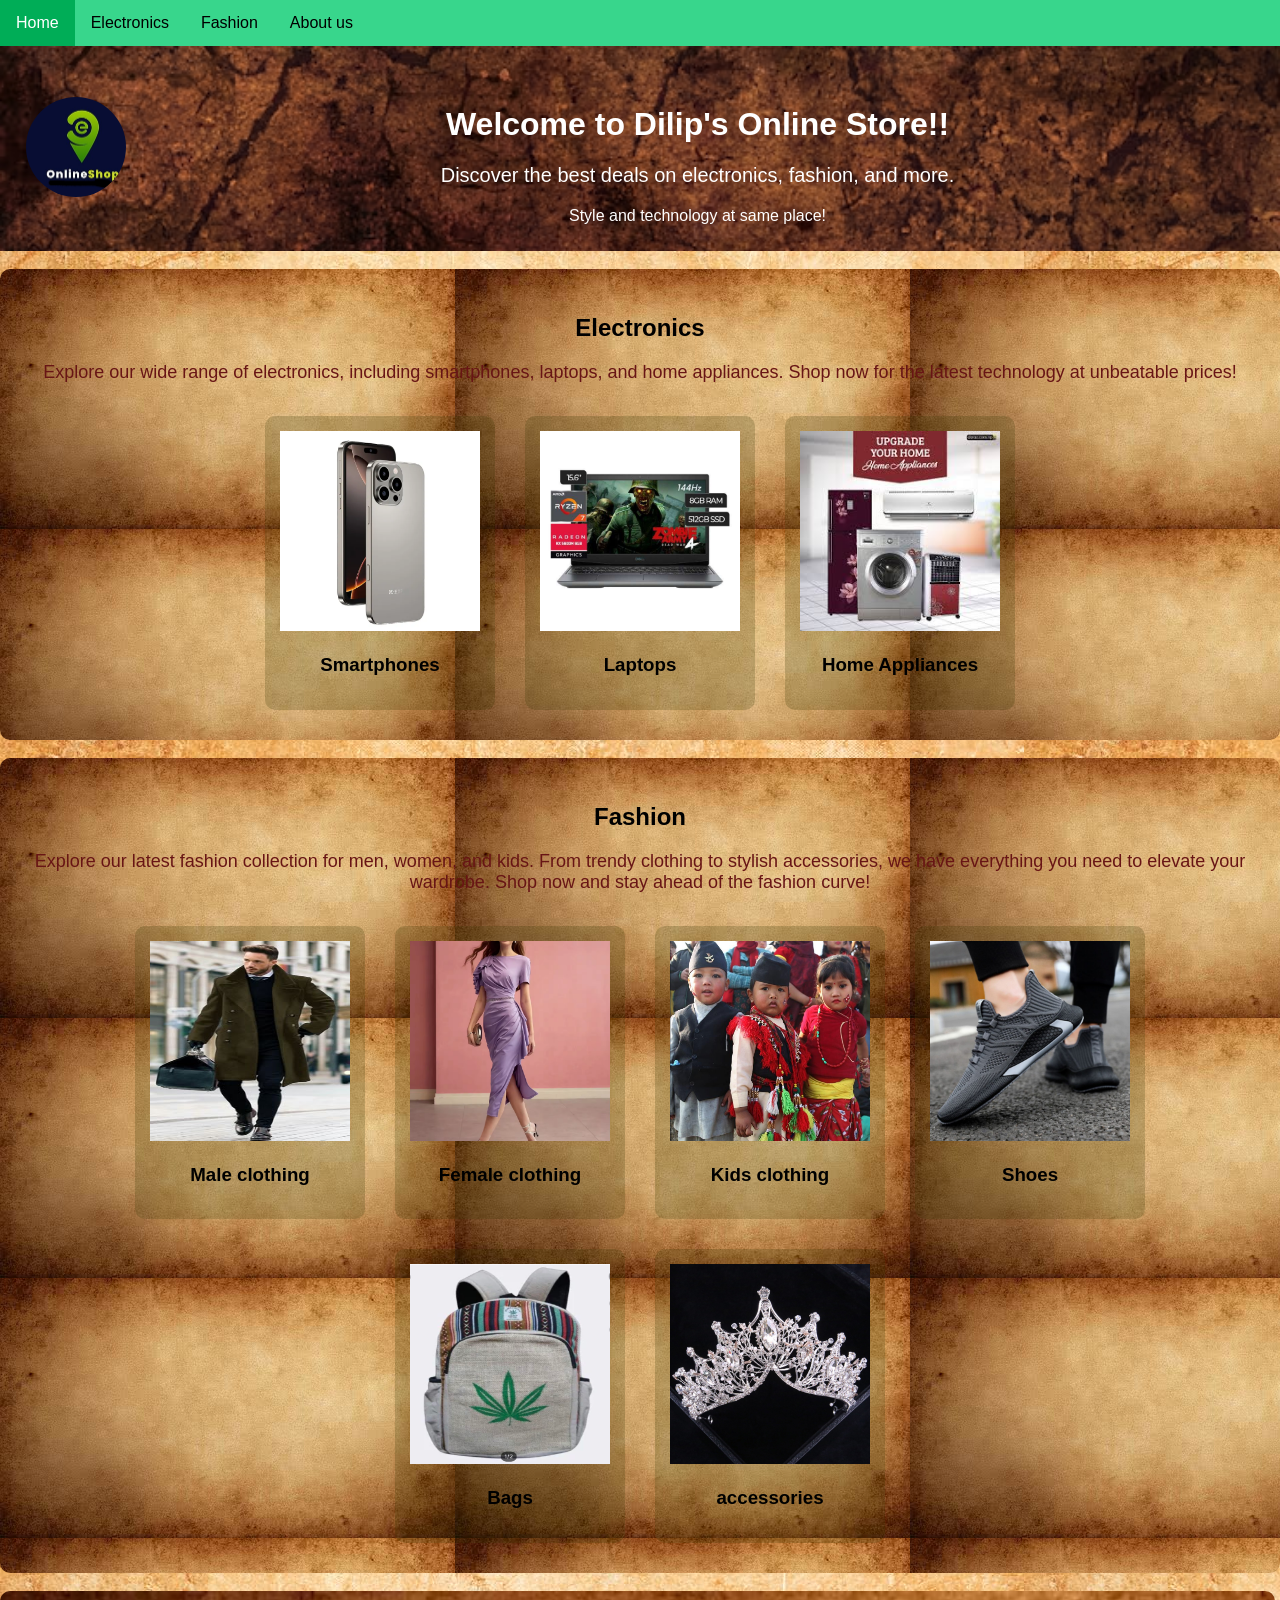
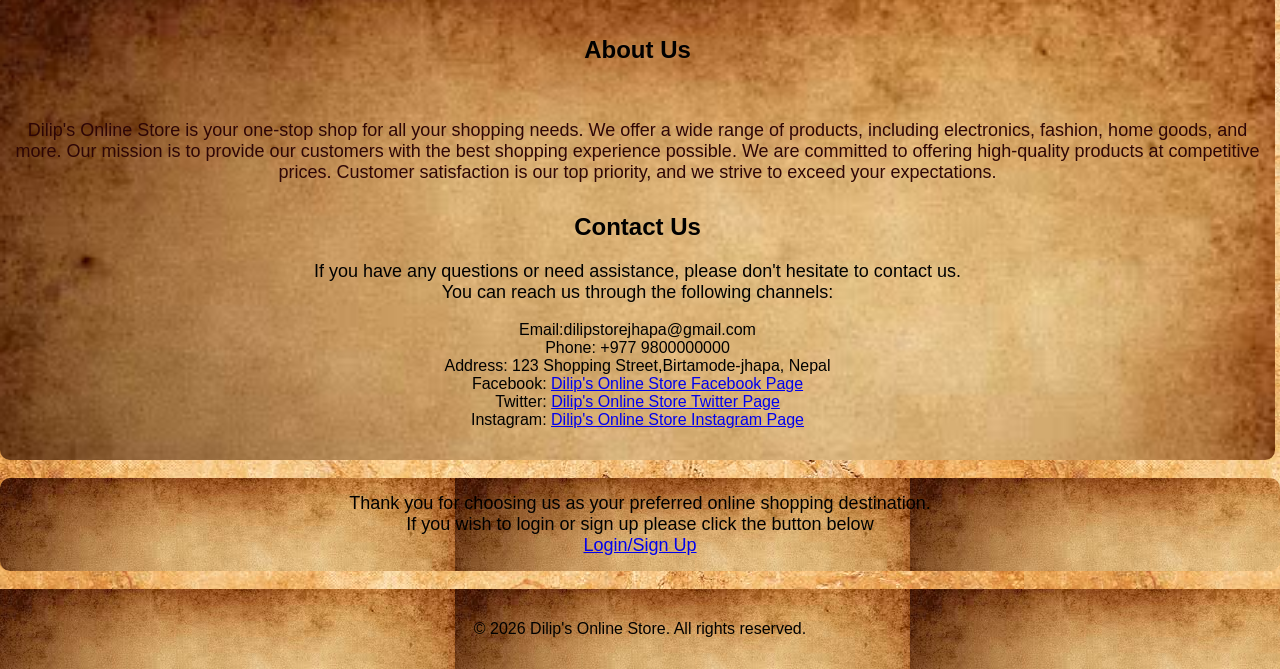
<file: index.html>
<!DOCTYPE html>
<html lang="en">    

<head>
    <meta charset="UTF-8">
    <meta name="viewport" content="width=device-width, initial-scale=1.0">
    <title>Onilne Shop</title>
    <link rel="stylesheet" href="style.css">
</head>
<body background="new.jpeg" >

<div class="navbar">
<a class="active" href="index.html">Home </a>
<a href="#electronics">Electronics</a>
<a href="#fashion">Fashion</a>
<a href="#about us">About us</a>
</div>
<header>
    <div class="logo">
       <img src="web logo.jpg" width="200">
    </div>
    <div class="store-name">
    <h1 style="color: white; text-align: center; margin-top: 50px;">Welcome to Dilip's Online Store!!</h1>
    <p style="color: white; text-align: center; font-size: 20px;">Discover the best deals on electronics, fashion, and more.</p>
    <p style="color: white; text-align: center;">Style and technology at same place!</p>
</div>
</header>
<br>

<section id="electronics">
    <h2 style="text-align: center; margin-top: 30px;">Electronics</h2>
    <p style="text-align: center; margin-top: 20px; font-size: 18px; color: rgb(104, 21, 21);">
    Explore our wide range of electronics, including smartphones, laptops, and home appliances. Shop now for the latest technology at unbeatable prices!      
    </p>
    <div class="fashion-container">
        <div class="m">
            <a href="https://www.daraz.com.np/catalog/?q=smartphones"><img src="mobiles.jpg" width="200" height="200"></a>
            <h3>Smartphones</h3>
        </div>
        <div class="m">
            <a href="https://www.daraz.com.np/catalog/?q=laptops"><img src="laptop.jpg" width="200" height="200"></a>
            <h3>Laptops</h3>
        </div>
        <div class="m">
            <a href="https://www.daraz.com.np/catalog/?q=home%20appliances"><img src="home.jpg" width="200" height="200"></a>
            <h3>Home Appliances</h3>
        </div>
    </div></section>
    <br>




<section id="fashion">
  
    <h2 style="text-align: center; margin-top: 30px;">Fashion</h2>
    <p style="text-align: center; margin-top: 20px; font-size: 18px; color: rgb(104, 21, 21);">
    Explore our latest fashion collection for men, women, and kids. From trendy clothing to stylish accessories, we have everything you need to elevate your wardrobe. Shop now and stay ahead of the fashion curve!        
    </p>
  <div class="fashion-container"> <div class="m">
       <a href="https://www.daraz.com.np/catalog/?q=males%20clothing"><img src="males.jpeg" width="200" height="200"></a>
        <h3>Male clothing</h3> 
    </div>

    <div class="m">
        <a href="https://www.daraz.com.np/catalog/?q=women%20dress"><img src="female.jpg" width="200" height="200"></a>  
        <h3>Female clothing</h3>

    </div>
    <div class="m">
        <a href="https://www.daraz.com.np/catalog/?q=%20hero%20kids%20dress"><img src="kids.jpeg" width="200" height="200"></a> 
        <h3>Kids clothing</h3>
        </div>

        <div class="m">
        <a href="https://www.daraz.com.np/products/sport-shoes-for-men-i115831621.html"><img src="shoes.jpg" width="200" height="200"></a>
        <h3>Shoes</h3>
        </div>
<div class="m">
        <a href="https://www.daraz.com.np/products/newmaterialandlatesttrendbag-for-boys-and-girls-i131494242.html"><img src="bag.jpg" width="200" height="200"></a>
        <h3>Bags</h3>
        </div>

        <div class="m">
        <a href="https://www.daraz.com.np/products/baroque-crown-girls-wedding-hair-accessories-gems-bridal-tiara-bride-hairwear-i272878347.html"><img src="accessory.jpg" width="200" height="200"></a>
        <h3>accessories</h3></div>
    </div>
    </section>
<br>
<section id="about us">
    <div class="us">
    <h2 style="text-align: center; margin-top: 30px;">About Us</h2><br>
      <p style="font-size: 18px; color: rgb(46, 6, 6); font: bold;">
        Dilip's Online Store is your one-stop shop for all your shopping needs.
        We offer a wide range of products, including electronics, fashion, home goods, and more.
        Our mission is to provide our customers with the best shopping experience possible.
        We are committed to offering high-quality products at competitive prices.
        Customer satisfaction is our top priority, and we strive to exceed your expectations.
      </p>
    
<h2 style="text-align: center; margin-top: 30px;">Contact Us</h2>
<p style="text-align: center; margin-top: 20px; font-size: 18px;" >
    If you have any questions or need assistance, please don't hesitate to contact us.<br> You can reach us through the following channels:<br>
</p><p style="font-family: Arial, Helvetica, sans-serif; font-size: 18;">
     Email:dilipstorejhapa@gmail.com<br>
        Phone: +977 9800000000<br>
        Address: 123 Shopping Street,Birtamode-jhapa, Nepal<br>
     Facebook: <a href="https://www.facebook.com/dilipstorejhapa">Dilip's Online Store Facebook Page</a><br>
        Twitter: <a href="https://twitter.com/dilipstorejhapa">Dilip's Online Store Twitter Page</a><br>
        Instagram: <a href="https://www.instagram.com/dilipstorejhapa/">Dilip's Online Store Instagram Page</a><br>

  
</section>
<br>
   
  <div class="thanks" >Thank you for choosing us as your preferred online shopping destination.<br>
    If you wish to login or sign up please click the button below<br>
    <a href="form.html" class="up">Login/Sign Up</a></div>
    <br>
<footer>
    <p>© 2026 Dilip's Online Store. All rights reserved.</p>
</footer>

    </body>

</html>
</file>
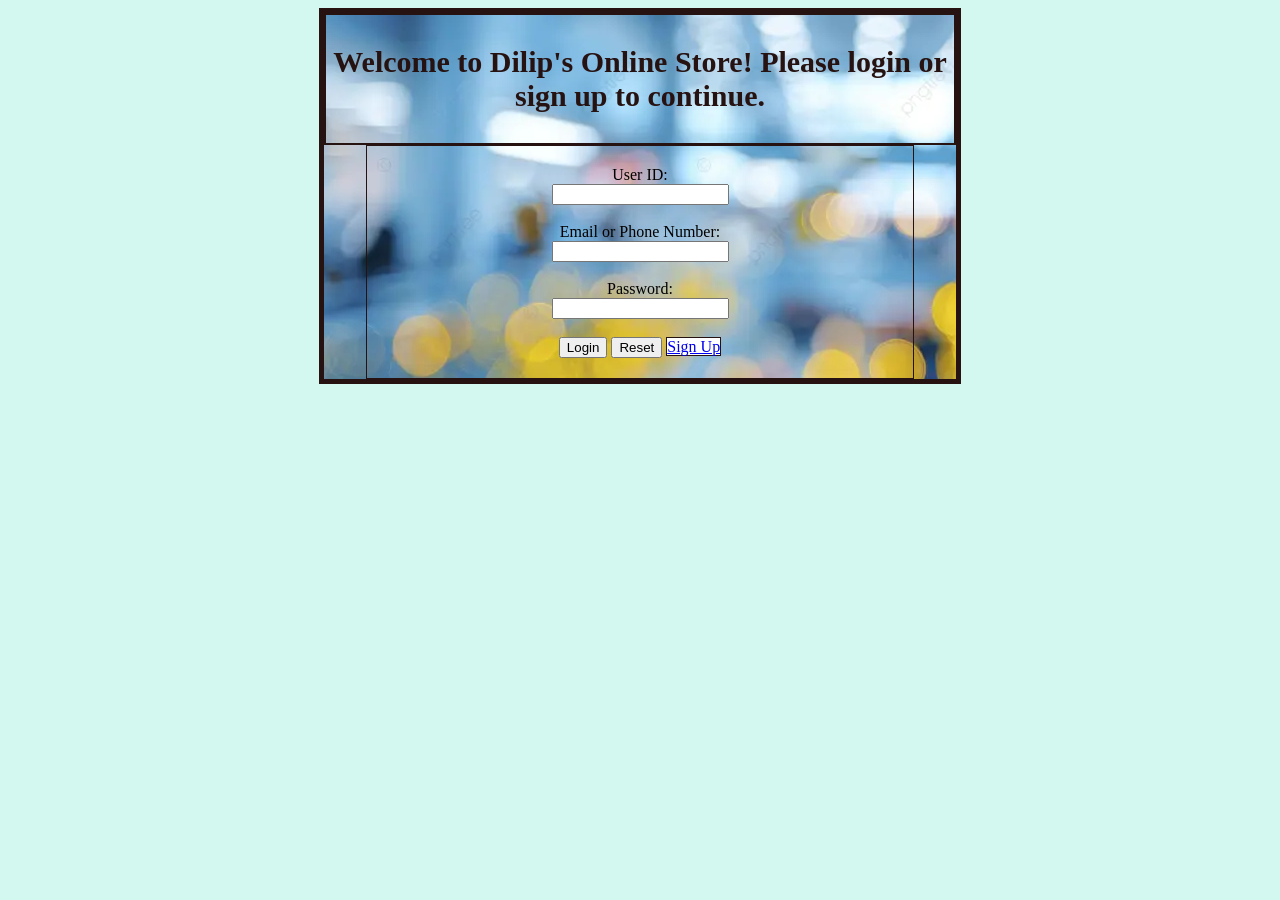
<file: FORM.HTML>
<!DOCTYPE html>
<html lang="en">
<head>
    <meta charset="UTF-8">
    <meta name="viewport" content="width=device-width, initial-scale=1.0">
    <title>Contact Form</title>
<style>
    body{
        
      

    }
    /* Style for the form container */
    .in{
       text-align: center;
        width: 80%;
        margin: auto;
        border: 1px solid rgb(39, 18, 18);
        padding: 20px;
    }
    /* Style for the form elements */
    .head{
        text-align: center;
        font-size: 30px;
        font-weight: bold;
        background-color: rgb(210, 248, 240);
        color: rgb(39, 18, 18);
        border: 2px solid rgb(39, 18, 18);
        background-image: url('bg.jpg');
        
    }
    .signup{
        border:1px solid rgb(39, 18, 18);
        background-color: white;
    }
#contact {
    width: 50%;
    margin: auto;
    border: 5px solid rgb(39, 18, 18);
  
}
    </style>
</head>


<body style="background-color: rgb(210, 248, 240);">
    <section id="contact" style="background-image: url('bg.jpg');">
<div class="head"><p>Welcome to Dilip's Online Store! Please login or sign up to continue.</p></div>
<div class="in"><form action="index.html" method="get">
    User ID:<br>
    <input type="text" id="username" name="username" required><br><br>
    
        Email or Phone Number:<br>
   <input type="text" id="email" name="email" required><br><br>

  Password:<br>
    <input type="password" id="password" name="password" required><br><br>
    <input type="submit" value="Login" href="index.html">

    <input type="reset" value="Reset">
    <a href="https://member.daraz.com.np/user/register" class="signup">Sign Up</a>

    </form></div></section>
</body>
</html>
</file>
<file: style.css>
/*for logo image*/
        header {
    display: flex;
    align-items: center;
    background-color: #2b4866;
    background-image: url('header.jpg');
background-size: cover;
    padding: 10px 26px;
    color: white;
}
.store-name {
    flex: 1;
    

}
.logo img{
    width: 100px;        /* size of image */
    height: 100px;
    border-radius: 50%; /* makes it round */
    object-fit: cover; /* prevents stretching and cover circle*/ 
    margin-right: 15px;
}
        body {
            margin: 0;
            font-family: Arial, sans-serif;
            background-color:rgb(26, 155, 116);

        }
        /* for full nav bar container */
        .navbar {
            background-color: #38d68c;
            overflow: hidden;
        }
        /* for nav bar links */
        .navbar a {
            float: left;
            display: block;
            color: black;
            text-align: center;
            padding: 14px 16px;
            text-decoration: none;
        }
        /* for active link like glow effect*/
        .navbar a:hover {
            background-color: #00ad57;
            color: black;
        }
        /* for one to glow actively link */
        .navbar a.active {
            background-color: #00ad57;
            color: white;
        }
        #electronics {
            padding: 15px;
            border-radius: 10px;
            background-image: url('brown.jpg');
            
            
        }
        #electronics:hover {
            border-radius: 10px;
            border: 2px;
               background-color: #74f8b6;
            color: rgb(27, 49, 41);
        }
       
       
            #fashion {
            padding: 15px;
            border-radius: 10px;
           background-image: url('brown.jpg');
        }
#fashion:hover {
    border-radius: 10px;
    border: 2px;
   background-color: #74f8b6;
    color: rgb(27, 49, 41);
}
  .fashion-container {
    display: flex;
    justify-content: center;
    flex-wrap: wrap;}
        
        .m{
            text-align: center;
     background-color:rgba(56, 53, 3, 0.226);
    width: auto;
    padding: 15px;
    margin: 15px;
    display: inline-block;
    border-radius: 10px;
    transition: 0.3s;
        }
        /* for selecting effect transition and transform is used */
        .m:hover {
          
            transform: scale(1.09);}
      
        .us{
            text-align:center;
            margin-right: 5px;
            padding: 15px;
             background-color: #08f1bf;
             background-image: url('brown.jpg');
             border-radius: 10px;
             background-size: cover;
        }
        .us:hover {
            border-radius: 10px;
            border: 2px ;
            background-color: #79c204;
            color: rgb(24, 2, 10);
            font-style: ;
      }
    .thanks{
     font-size: 18px;   
    text-align: center;
    background-image: url('brown.jpg');
    padding: 15px;
    border-radius: 10px;

    
}
     footer {
            text-align: center;
            padding: 15px;
            background-image: url('brown.jpg');
        }
</file>
